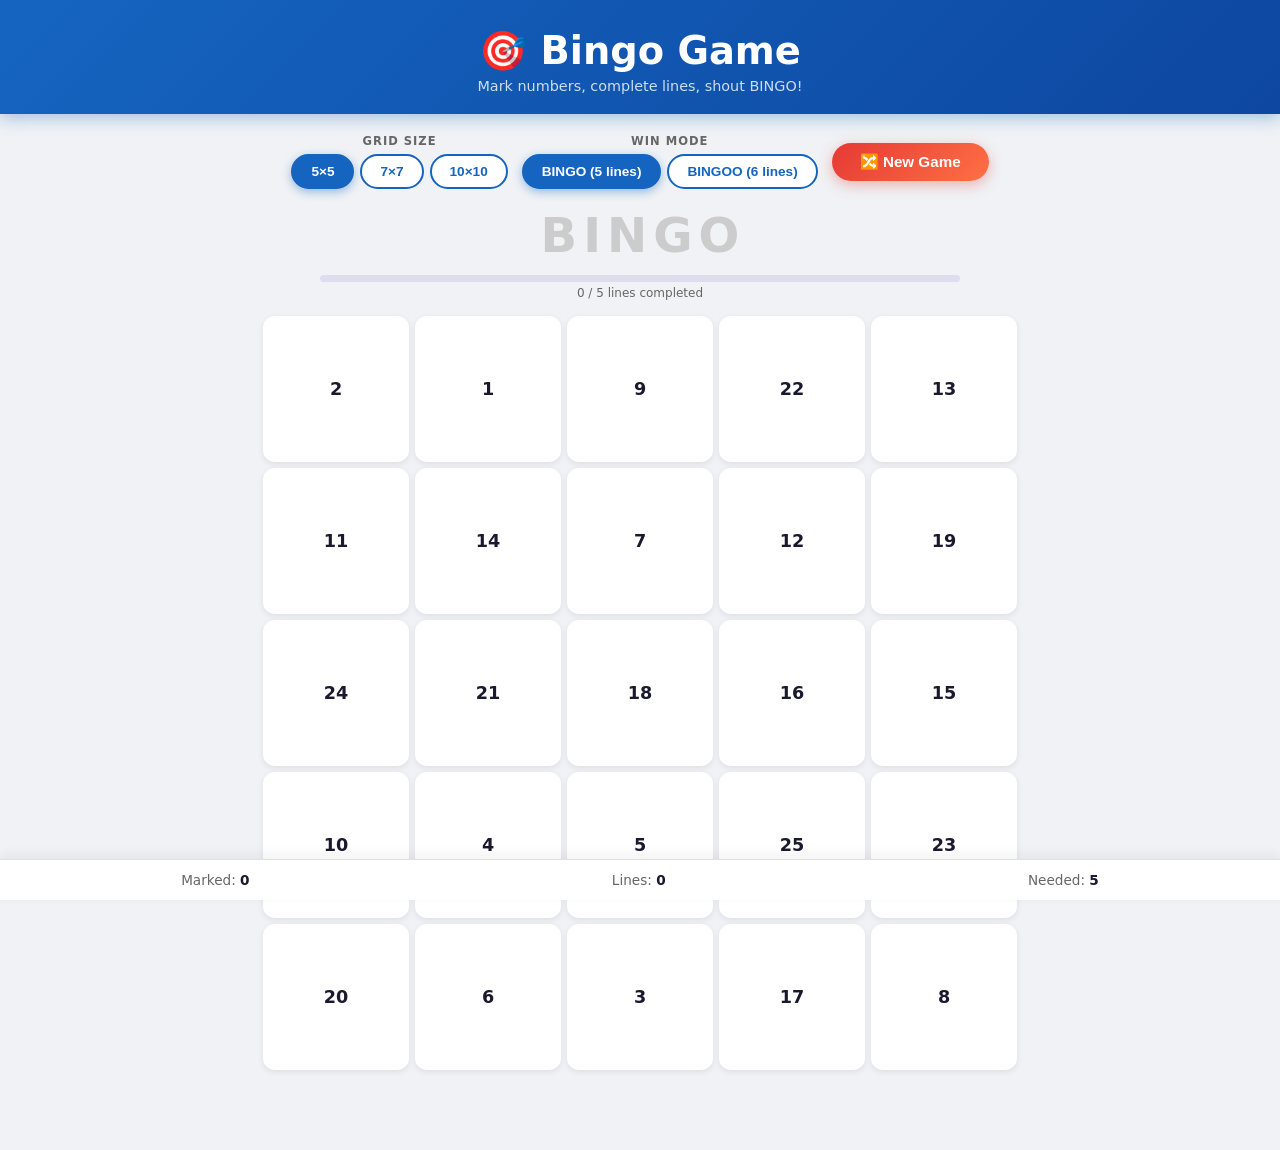
<file: index.html>
<!DOCTYPE html>
<html lang="en">
<head>
  <meta charset="UTF-8" />
  <meta name="viewport" content="width=device-width, initial-scale=1.0" />
  <title>Bingo Game</title>
  <link rel="stylesheet" href="index.css" />
  <link rel="manifest" href="manifest.json" />
  <meta name="theme-color" content="#1565C0" />
</head>
<body>

  <div id="undoModal" class="modal-overlay hidden">
    <div class="modal-box">
      <p>Undo mark on <strong id="undoNum"></strong>?</p>
      <div class="modal-actions">
        <button id="undoYes" class="btn-yes">Yes, Undo</button>
        <button id="undoNo" class="btn-no">Cancel</button>
      </div>
    </div>
  </div>

  <header>
    <h1>🎯 Bingo Game</h1>
    <p class="subtitle">Mark numbers, complete lines, shout BINGO!</p>
  </header>

  <section class="controls">
    <div class="control-group">
      <span class="control-label">Grid Size</span>
      <div class="btn-group">
        <button class="size-btn active" data-size="5">5×5</button>
        <button class="size-btn" data-size="7">7×7</button>
        <button class="size-btn" data-size="10">10×10</button>
      </div>
    </div>
    <div class="control-group">
      <span class="control-label">Win Mode</span>
      <div class="btn-group">
        <button class="mode-btn active" data-mode="bingo">BINGO (5 lines)</button>
        <button class="mode-btn" data-mode="bingoo">BINGOO (6 lines)</button>
      </div>
    </div>
    <button id="newGameBtn" class="new-game-btn">🔀 New Game</button>
  </section>

  <div class="bingo-letters" id="bingoLetters"></div>

  <div class="progress-wrap">
    <div class="progress-bar" id="progressBar"></div>
    <span class="progress-text" id="progressText">0 lines completed</span>
  </div>

  <main>
    <div id="board" class="board"></div>
  </main>

  <div id="winBanner" class="win-banner hidden">
    <div class="win-content">
      <div class="win-emoji">🎉</div>
      <h2 id="winTitle">BINGO!</h2>
      <p id="winSubtitle">Perfect Game Completed!</p>
      <button id="playAgainBtn" class="new-game-btn">Play Again</button>
    </div>
  </div>

  <footer class="stats-bar">
    <span>Marked: <strong id="statMarked">0</strong></span>
    <span>Lines: <strong id="statLines">0</strong></span>
    <span>Needed: <strong id="statNeeded">5</strong></span>
  </footer>

  <script src="index.js"></script>
  <script>
    if ('serviceWorker' in navigator) {
      navigator.serviceWorker.register('./sw.js').catch(() => {});
    }
  </script>
</body>
</html>
</file>
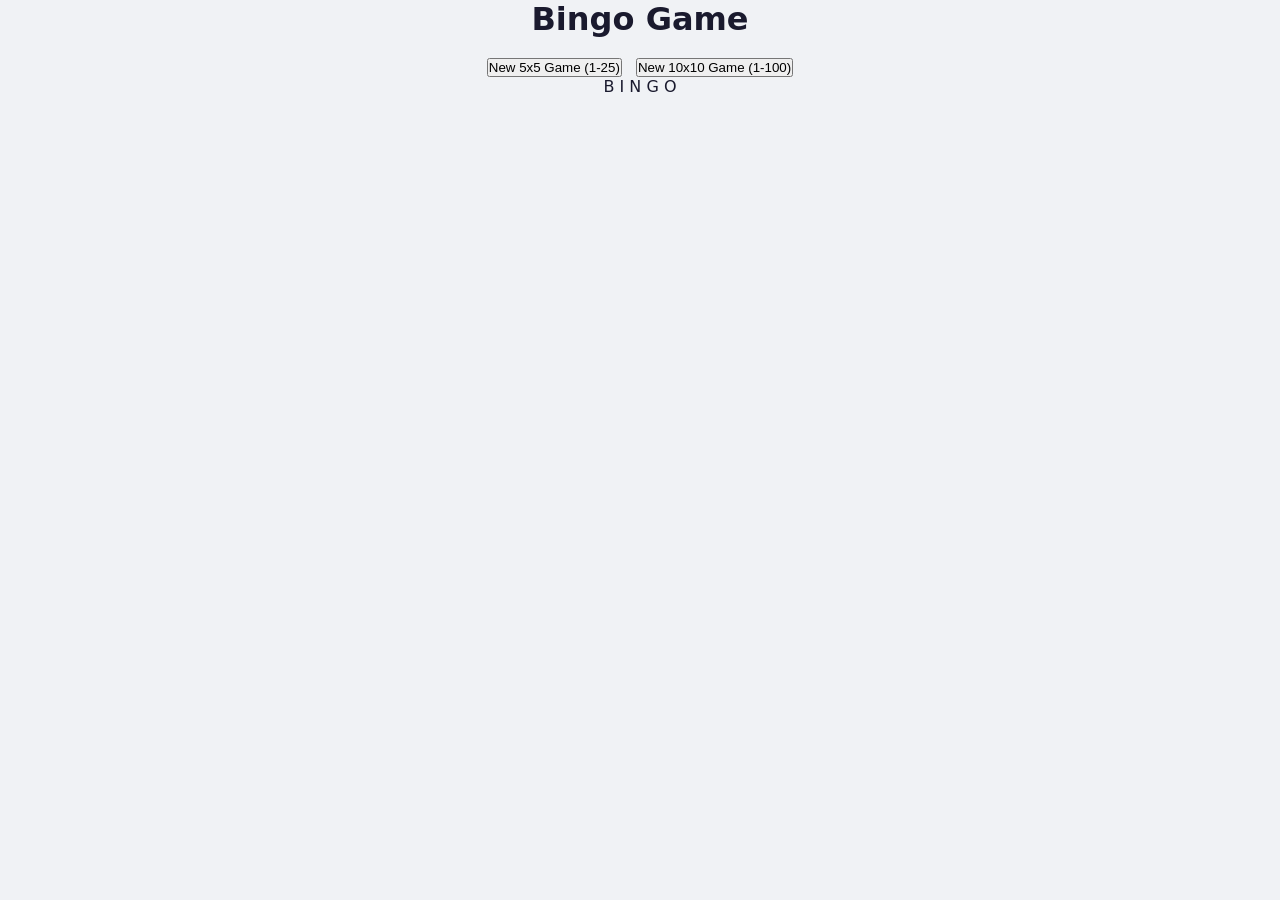
<file: Bingo.html>
<!DOCTYPE html>
<html lang="en">
<head>
    <meta charset="UTF-8">
    <meta name="viewport" content="width=device-width, initial-scale=1.0">
    <title>Dynamic Bingo Game</title>
    <link rel="stylesheet" href="index.css">
</head>
<body>

    <h1>Bingo Game</h1>
    
    <div class="controls">
        <button onclick="initGame(5)">New 5x5 Game (1-25)</button>
        <button onclick="initGame(10)">New 10x10 Game (1-100)</button>
    </div>

    <div class="bingo-tracker" id="tracker">
        <span class="letter">B</span>
        <span class="letter">I</span>
        <span class="letter">N</span>
        <span class="letter">G</span>
        <span class="letter">O</span>
    </div>

    <div id="board" class="bingo-board"></div>
    <div id="message" class="message"></div>

    <script src="index.js"></script>
</body>
</html>
</file>
<file: index.css>
*, *::before, *::after { box-sizing: border-box; margin: 0; padding: 0; }

:root {
  --bg: #f0f2f5;
  --surface: #ffffff;
  --primary: #1565C0;
  --accent: #E53935;
  --accent2: #FF7043;
  --marked-bg: #fff0f0;
  --complete: #2E7D32;
  --text: #1a1a2e;
  --muted: #666;
  --radius: 12px;
  --cell-gap: 6px;
  --cell-size: 64px;
  --font-size: 1.1rem;
}

html { font-family: 'Segoe UI', system-ui, sans-serif; }

body {
  background: var(--bg);
  color: var(--text);
  min-height: 100vh;
  display: flex;
  flex-direction: column;
  align-items: center;
  padding: 0 0 80px;
}

header {
  width: 100%;
  background: linear-gradient(135deg, var(--primary) 0%, #0D47A1 100%);
  color: #fff;
  text-align: center;
  padding: 28px 20px 20px;
  box-shadow: 0 4px 16px rgba(21,101,192,.35);
}
header h1 { font-size: clamp(1.6rem, 5vw, 2.4rem); font-weight: 800; }
.subtitle { font-size: .9rem; opacity: .8; margin-top: 4px; }

.controls {
  display: flex;
  flex-wrap: wrap;
  gap: 14px;
  justify-content: center;
  align-items: center;
  padding: 20px 16px 0;
  width: 100%;
  max-width: 900px;
}
.control-group { display: flex; flex-direction: column; align-items: center; gap: 6px; }
.control-label { font-size: .72rem; font-weight: 700; text-transform: uppercase; letter-spacing: 1px; color: var(--muted); }
.btn-group { display: flex; gap: 6px; }

.size-btn, .mode-btn {
  padding: 8px 18px;
  border: 2px solid var(--primary);
  background: var(--surface);
  color: var(--primary);
  border-radius: 999px;
  font-size: .85rem;
  font-weight: 600;
  cursor: pointer;
  transition: all .2s;
}
.size-btn:hover, .mode-btn:hover { background: #E3F2FD; }
.size-btn.active, .mode-btn.active {
  background: var(--primary);
  color: #fff;
  box-shadow: 0 3px 10px rgba(21,101,192,.4);
}

.new-game-btn {
  padding: 10px 28px;
  background: linear-gradient(135deg, var(--accent) 0%, var(--accent2) 100%);
  color: #fff;
  border: none;
  border-radius: 999px;
  font-size: .95rem;
  font-weight: 700;
  cursor: pointer;
  box-shadow: 0 4px 14px rgba(229,57,53,.35);
  transition: transform .15s, box-shadow .15s;
}
.new-game-btn:hover { transform: translateY(-2px); box-shadow: 0 6px 18px rgba(229,57,53,.45); }
.new-game-btn:active { transform: translateY(0); }

.bingo-letters {
  display: flex;
  gap: 6px;
  justify-content: center;
  padding: 22px 0 8px;
  user-select: none;
}
.bingo-letter {
  font-size: clamp(1.8rem, 6vw, 3rem);
  font-weight: 900;
  color: #ccc;
  transition: color .35s, text-shadow .35s;
  line-height: 1;
}
.bingo-letter.lit {
  color: var(--accent);
  text-shadow: 0 0 18px rgba(229,57,53,.5);
}

.progress-wrap { width: 90%; max-width: 640px; margin: 8px auto 0; }
.progress-bar {
  height: 7px;
  border-radius: 999px;
  background: #dde;
  overflow: hidden;
  position: relative;
}
.progress-bar::after {
  content: '';
  display: block;
  height: 100%;
  width: var(--p, 0%);
  background: linear-gradient(90deg, var(--primary), var(--accent));
  border-radius: 999px;
  transition: width .4s ease;
}
.progress-text { display: block; text-align: center; font-size: .75rem; color: var(--muted); margin-top: 4px; }

main { padding: 16px 12px 0; width: 100%; display: flex; justify-content: center; }

.board { display: grid; gap: var(--cell-gap); }

.cell {
  width: var(--cell-size);
  height: var(--cell-size);
  border-radius: var(--radius);
  background: var(--surface);
  border: 2px solid transparent;
  display: flex;
  align-items: center;
  justify-content: center;
  font-size: var(--font-size);
  font-weight: 700;
  cursor: pointer;
  position: relative;
  transition: transform .15s, box-shadow .15s, background .2s, border-color .2s;
  box-shadow: 0 2px 6px rgba(0,0,0,.08);
  user-select: none;
}
.cell:hover { transform: scale(1.07); box-shadow: 0 4px 14px rgba(0,0,0,.15); }
.cell:active { transform: scale(.96); }

.cell.marked {
  background: var(--marked-bg);
  border-color: var(--accent);
  color: var(--accent);
}
.cell.marked::before {
  content: '';
  position: absolute;
  inset: 4px;
  border-radius: 50%;
  border: 3px solid var(--accent);
  pointer-events: none;
}

.cell.complete-cell {
  background: #E8F5E9;
  border-color: var(--complete);
  color: var(--complete);
  box-shadow: 0 0 0 2px rgba(46,125,50,.2);
}
.cell.complete-cell::before { border-color: var(--complete); }

@keyframes popIn {
  0%   { transform: scale(1); }
  40%  { transform: scale(1.18); }
  70%  { transform: scale(.94); }
  100% { transform: scale(1); }
}
.cell.pop { animation: popIn .3s ease forwards; }

.win-banner {
  position: fixed;
  inset: 0;
  display: flex;
  align-items: center;
  justify-content: center;
  background: rgba(0,0,0,.6);
  backdrop-filter: blur(4px);
  z-index: 200;
}
.win-banner.hidden { display: none; }
.win-content {
  background: var(--surface);
  border-radius: 20px;
  padding: 40px 48px;
  text-align: center;
  box-shadow: 0 20px 60px rgba(0,0,0,.4);
  animation: slideUp .4s cubic-bezier(.34,1.56,.64,1);
}
@keyframes slideUp {
  from { transform: translateY(60px) scale(.9); opacity: 0; }
  to   { transform: translateY(0) scale(1); opacity: 1; }
}
.win-emoji { font-size: 4rem; margin-bottom: 10px; }
#winTitle { font-size: 3rem; font-weight: 900; color: var(--accent); letter-spacing: 2px; }
#winSubtitle { font-size: 1rem; color: var(--muted); margin: 6px 0 24px; }

.modal-overlay {
  position: fixed;
  inset: 0;
  background: rgba(0,0,0,.5);
  display: flex;
  align-items: center;
  justify-content: center;
  z-index: 300;
}
.modal-overlay.hidden { display: none; }
.modal-box {
  background: #fff;
  border-radius: 16px;
  padding: 28px 32px;
  text-align: center;
  max-width: 320px;
  width: 90%;
  box-shadow: 0 12px 40px rgba(0,0,0,.3);
  animation: slideUp .25s ease;
}
.modal-box p { font-size: 1.05rem; margin-bottom: 20px; }
.modal-actions { display: flex; gap: 12px; justify-content: center; }
.btn-yes, .btn-no {
  padding: 10px 28px;
  border: none;
  border-radius: 999px;
  font-size: .9rem;
  font-weight: 700;
  cursor: pointer;
  transition: transform .15s;
}
.btn-yes:hover, .btn-no:hover { transform: translateY(-2px); }
.btn-yes { background: var(--accent); color: #fff; }
.btn-no  { background: #e0e0e0; color: #333; }

.stats-bar {
  position: fixed;
  bottom: 0; left: 0; right: 0;
  background: var(--surface);
  border-top: 1px solid #e0e0e0;
  display: flex;
  justify-content: space-around;
  padding: 12px 0;
  font-size: .85rem;
  color: var(--muted);
  box-shadow: 0 -4px 12px rgba(0,0,0,.06);
}
.stats-bar strong { color: var(--text); }

@media (max-width: 480px) {
  :root { --cell-gap: 4px; }
  .controls { gap: 10px; }
  .size-btn, .mode-btn { padding: 7px 14px; font-size: .78rem; }
}
</file>
